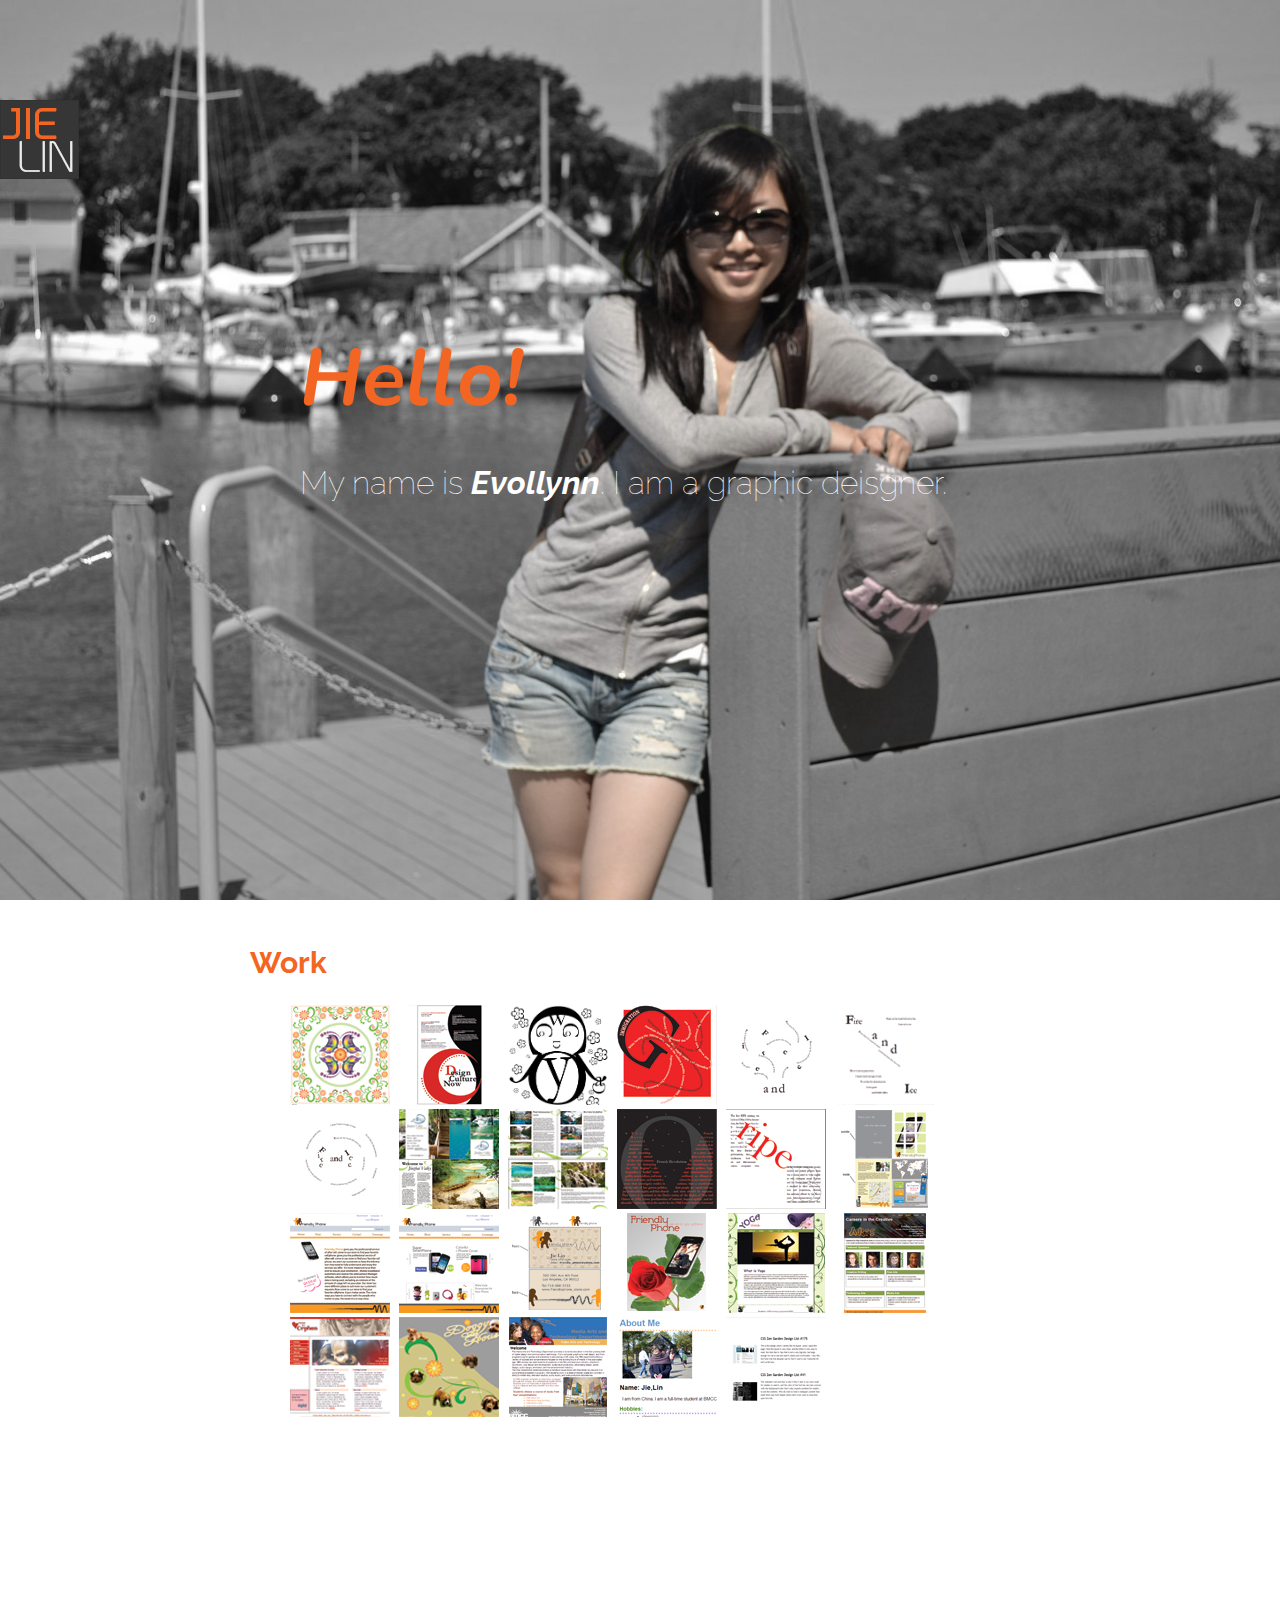
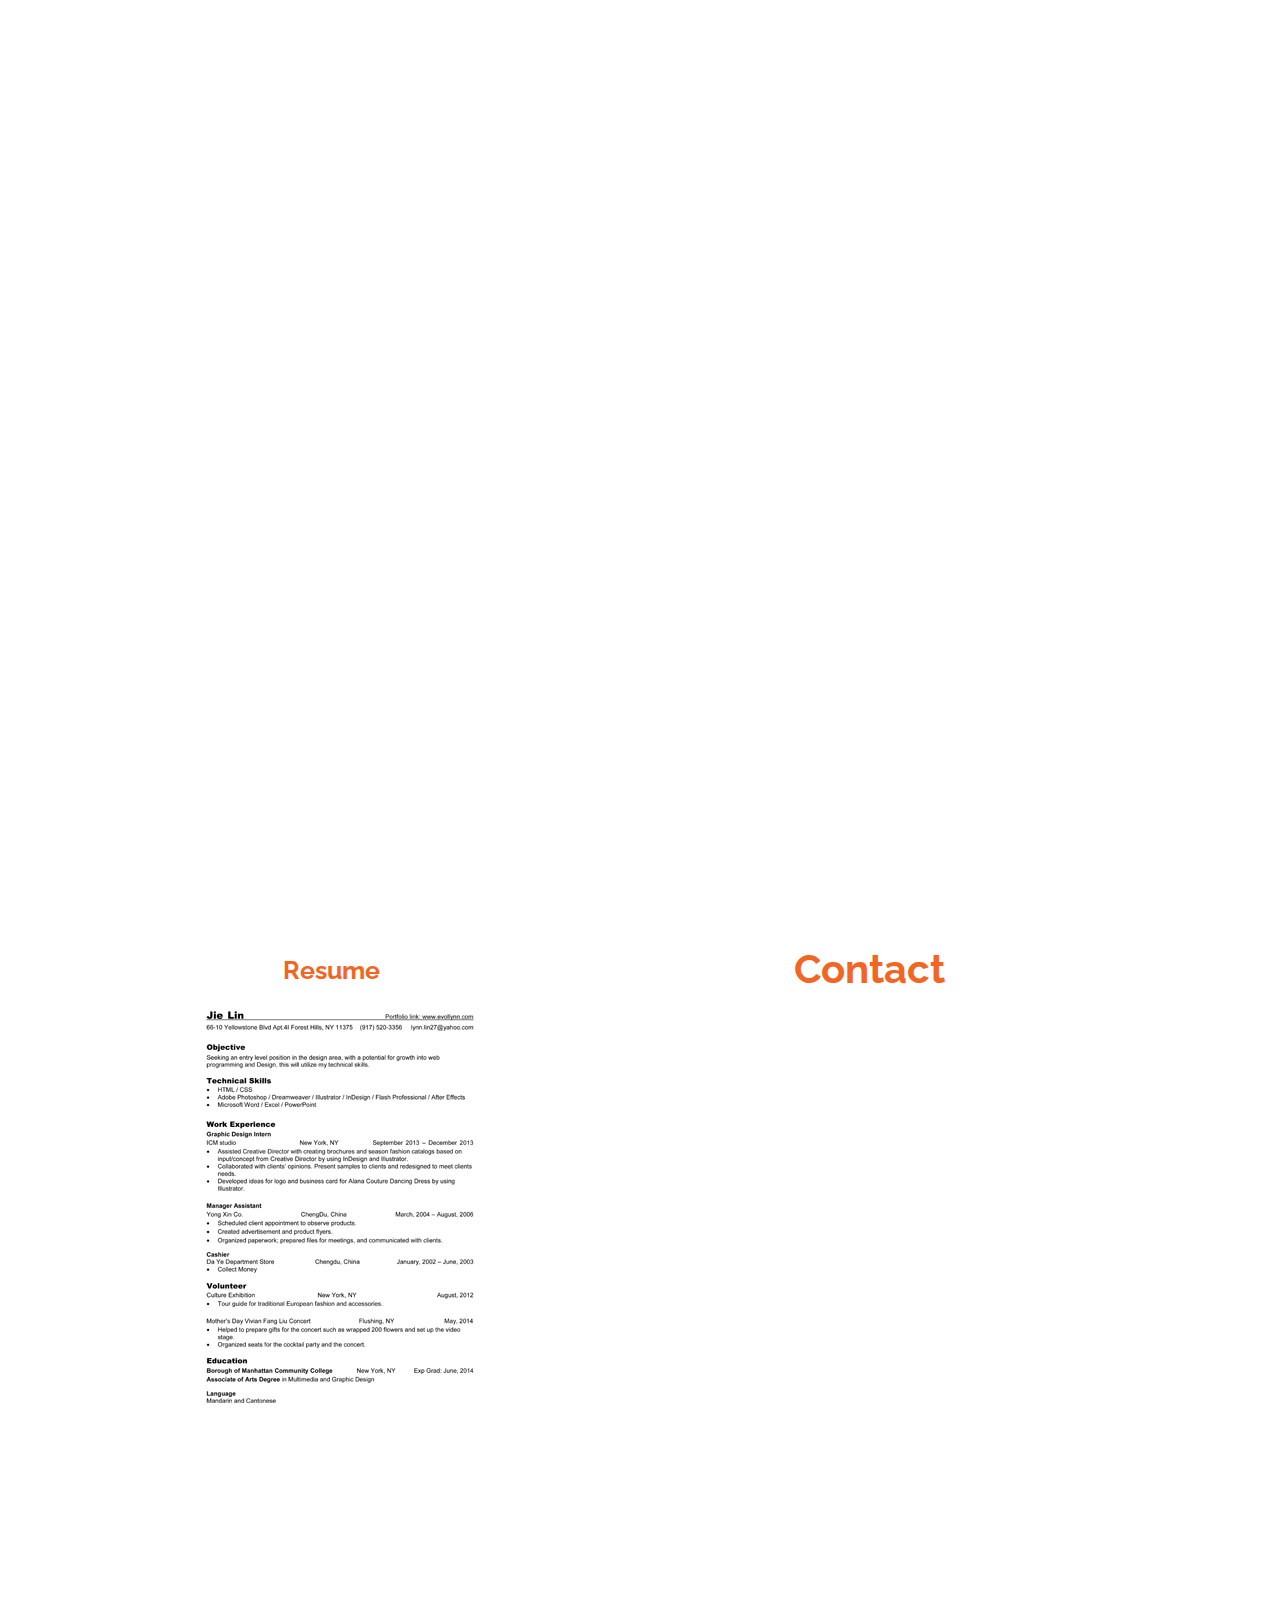
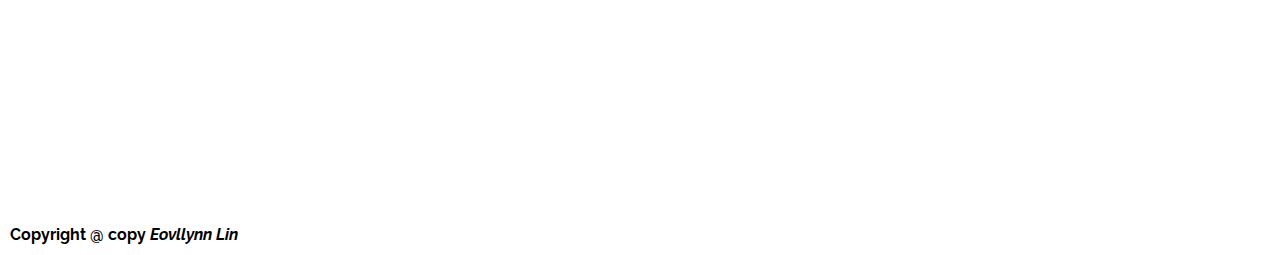
<file: evollynn_final/index.html>
<!DOCTYPE html>
<html>
  <head>
    <meta charset="utf-8">
    <title>final</title>
    <link rel="stylesheet" href="http://fonts.googleapis.com/css?family=Raleway:400,700">
    <link rel="stylesheet" href="style.css">
     <link rel="stylesheet" href="http://fonts.googleapis.com/css?family=Open+Sans:400,400italic,700,700italic">
<link rel="stylesheet" href="css/prettyPhoto.css" type="text/css" media="screen" title="prettyPhoto main stylesheet" charset="utf-8" />
<link href='http://fonts.googleapis.com/css?family=Nunito:300' rel='stylesheet' type='text/css'>

	<script type="text/javascript" src="http://ajax.googleapis.com/ajax/libs/jquery/1.9.1/jquery.min.js"></script>
	<script type="text/javascript" src="js/jquery.prettyPhoto.js"></script>
	<script type="text/javascript">
		function scrollToAnchor(theIdVariable){
			var top = $(theIdVariable).offset().top-200;
			// alert(theIdVariable+" has a top at:"+top);
			$('html,body').animate({scrollTop:top}, 3000);
		}
	</script>
	<script type="text/javascript" charset="utf-8">
		$(document).ready(function(){
			$("a[rel^='prettyPhoto']").prettyPhoto();
		});
	</script>
  </head>
  <body>
  
   <!-- <section id="intro">
    <div class="homeimage">
			<img src="images/cool.jpg" alt="home Bg" title="home Bg"/>
		</div>	
    
      
    </section>-->
    
    <section id="picture">
    <div class="logo">
			<img src="images/logo.png" alt="logo" title="logo"/>
		</div>
        <h1><em>Hello!</em></h1>
      <p class="homecontent">My name is <em>Evollynn</em>. I am a graphic deisgner.</p>
      
                 </section>
    
    <section id="content">
    <div class="work">
      <h2>Work</h2>
            
			<ul>
				<li><a href="images/fullscreen/PatternDesign.jpg" rel="prettyPhoto" title="PatternDesign"><img src="images/thumbnails/PatternDesign.jpg" width="100" height="100" alt="PatternDesign" /></a></li>
				
				<li><a href="images/fullscreen/TypographicPoster.jpg" rel="prettyPhoto" title="TypographicPoster"><img src="images/thumbnails/TypographicPoster.jpg" width="100" height="100" alt="Poster" /></a></li>
				
				<li><a href="images/fullscreen/Typographic-Letters.jpg" rel="prettyPhoto" title="Typographic-Letters"><img src="images/thumbnails/Typographic-Letters.jpg" width="100" height="100" alt="Typographic-Letters" /></a></li>

				<li><a href="images/fullscreen/Typographic1.jpg" rel="prettyPhoto" title="TypographicDesign"><img src="images/thumbnails/Typographic1.jpg" width="100" height="100" alt="Typographic" /></a></li>

				<li><a href="images/fullscreen/Typoarrangement1.jpg" rel="prettyPhoto" title="Typoarrangement"><img src="images/thumbnails/Typoarrangement1.jpg" width="100" height="100" alt="Typoarrangement" /></a></li>

				<li><a href="images/fullscreen/Typoarrangement2.jpg" rel="prettyPhoto" title="Typoarrangement"><img src="images/thumbnails/Typoarrangement2.jpg" width="100" height="100" alt="Typoarrangement" /></a></li>
				
				<li><a href="images/fullscreen/Typoarrangement3.jpg" rel="prettyPhoto" title="Typoarrangement"><img src="images/thumbnails/Typoarrangement3.jpg" width="100" height="100" alt="Typoarrangement" /></a></li>

				<li><a href="images/fullscreen/JiuZaiBurchueDesign.jpg" rel="prettyPhoto" title="JiuZaiBurchueDesign"><img src="images/thumbnails/JiuZaiBurchueDesign.jpg" width="100" height="100" alt="JiuZaiBurchueDesign" /></a></li>
				
				<li><a href="images/fullscreen/JiuZaiBurchueDesign1.jpg" rel="prettyPhoto" title="JiuZaiBurchueDesign"><img src="images/thumbnails/JiuZaiBurchueDesign1.jpg" width="100" height="100" alt="JiuZaiBurchueDesign" /></a></li>

				<li><a href="images/fullscreen/Typographic2.jpg" rel="prettyPhoto" title="TypographicDesign"><img src="images/thumbnails/Typographic2.jpg" width="100" height="100" alt="Typoarrangement" /></a></li>
				
				<li><a href="images/fullscreen/Typographic3.jpg" rel="prettyPhoto" title="TypographicDesign"><img src="images/thumbnails/Typographic3.jpg" width="100" height="100" alt="Typographic" /></a></li>
				
				<li><a href="images/fullscreen/PhoneBurchue.jpg" rel="prettyPhoto" title="PhoneBurchue"><img src="images/thumbnails/PhoneBurchue.jpg" width="100" height="100" alt="PhoneBurchue" /></a></li>
				
				<li><a href="images/fullscreen/PhoneWeb1.jpg" rel="prettyPhoto" title="PhoneWebDesign"><img src="images/thumbnails/PhoneWeb1.jpg" width="100" height="100" alt="PhoneWeb1" /></a></li>
				
				<li><a href="images/fullscreen/PhoneWeb2.jpg" rel="prettyPhoto" title="PhoneWebDesign"><img src="images/thumbnails/PhoneWeb2.jpg" width="100" height="100" alt="PhoneWeb2" /></a></li>
				
				<li><a href="images/fullscreen/PhoneBusinessCard.jpg" rel="prettyPhoto" title="PhoneBusinessCard"><img src="images/thumbnails/PhoneBusinessCard.jpg" width="100" height="100" alt="PhoneBusinessCard" /></a></li>
				
				<li><a href="images/fullscreen/PhonePoster.jpg" rel="prettyPhoto" title="PhonePoster"><img src="images/thumbnails/PhonePoster.jpg" width="100" height="100" alt="PhonePoster" /></a></li>
				
				<li><a href="http://mmp.bmcc.cuny.edu/jie.lin3/Yoga/index.html?iframe=true&width=100%&height=100%" rel="prettyPhoto[iframes]" title="YogaWeb"><img src="images/thumbnails/YogaWebDesign.jpg" width="100" height="100" alt="YogaWebDesign" /></a></li>

				<li><a href="http://mmp.bmcc.cuny.edu/jie.lin3/mt240/index.html?iframe=true&width=100%&height=100%" rel="prettyPhoto[iframes]" title="CreativeArtsWeb"><img src="images/thumbnails/creativeArts.jpg" width="100" height="100" alt="creativeArts" /></a></li>

				<li><a href="http://mmp.bmcc.cuny.edu/jie.lin3/Orphans/Orphans1.htm?iframe=true&width=100%&height=100%" rel="prettyPhoto[iframes]" title="OrphansWeb"><img src="images/thumbnails/Orphans.jpg" width="100" height="100" alt="Orphans" /></a></li>

				<li><a href="http://mmp.bmcc.cuny.edu/jie.lin3/DoggyHouse/Home.htm?iframe=true&width=100%&height=100%" rel="prettyPhoto[iframes]" title="DoggyHouseWeb"><img src="images/thumbnails/DoggyHouse.jpg" width="100" height="100" alt="DoggyHouse" /></a></li>

				<li><a href="http://mmp.bmcc.cuny.edu/jie.lin3/mid-term?iframe=true&width=100%&height=100%" rel="prettyPhoto[iframes]" title="SchoolWeb"><img src="images/thumbnails/SchoolWeb.jpg" width="100" height="100" alt="BMCC" /></a></li>
                
                <li><a href="http://evollynn.github.io?iframe=true&width=100%&height=100%" rel="prettyPhoto(iframes)" tittle="Web2-aboutme"><img src="images/thumbnails/web2assignment.jpg" width="100" height="100" alt="aboutme" /></a></li>
                
                <li><a href="http://evollynn.github.io/layout.html?iframe=true&width=100%&height=100%" rel="prettyPhoto(iframes)" tittle="Web2-assignment2"><img src="images/thumbnails/Web2-assignment.jpg" width="100" height="100" alt="assignment2" /></a></li>
                

			</ul>
            </div>
    </section>
    
    <section id="gap">
     
      
    </section>
    
    <section id="contact">
    <article class="column left-column">
		<div class="resume">
			<h2>Resume</h2>
            
			<ul>
				<li><a href="images/Jie_Lin.pdf?iframe=true&width=100%&height=100%" rel="prettyPhoto" title="PatternDesign"><img src=		"images/thumbnails/resume.jpg" width="290" height="400" alt="Resume" /></a></li>    

			</ul>
		</div>
        </article>
        
         <article class="column right-column">
         
         <div class="contact">
			<h1><strong>Contact</strong> me</h1>
			<ul><script type="text/javascript" src="http://form.jotform.us/jsform/30976332793160"></script></ul>
          
        </div>
        
        </article>
        
        </section>
        
        <footer>
        <strong>Copyright @ copy <em>Eovllynn Lin</em></strong>
        </footer>
        
  </body>
</html>
</file>
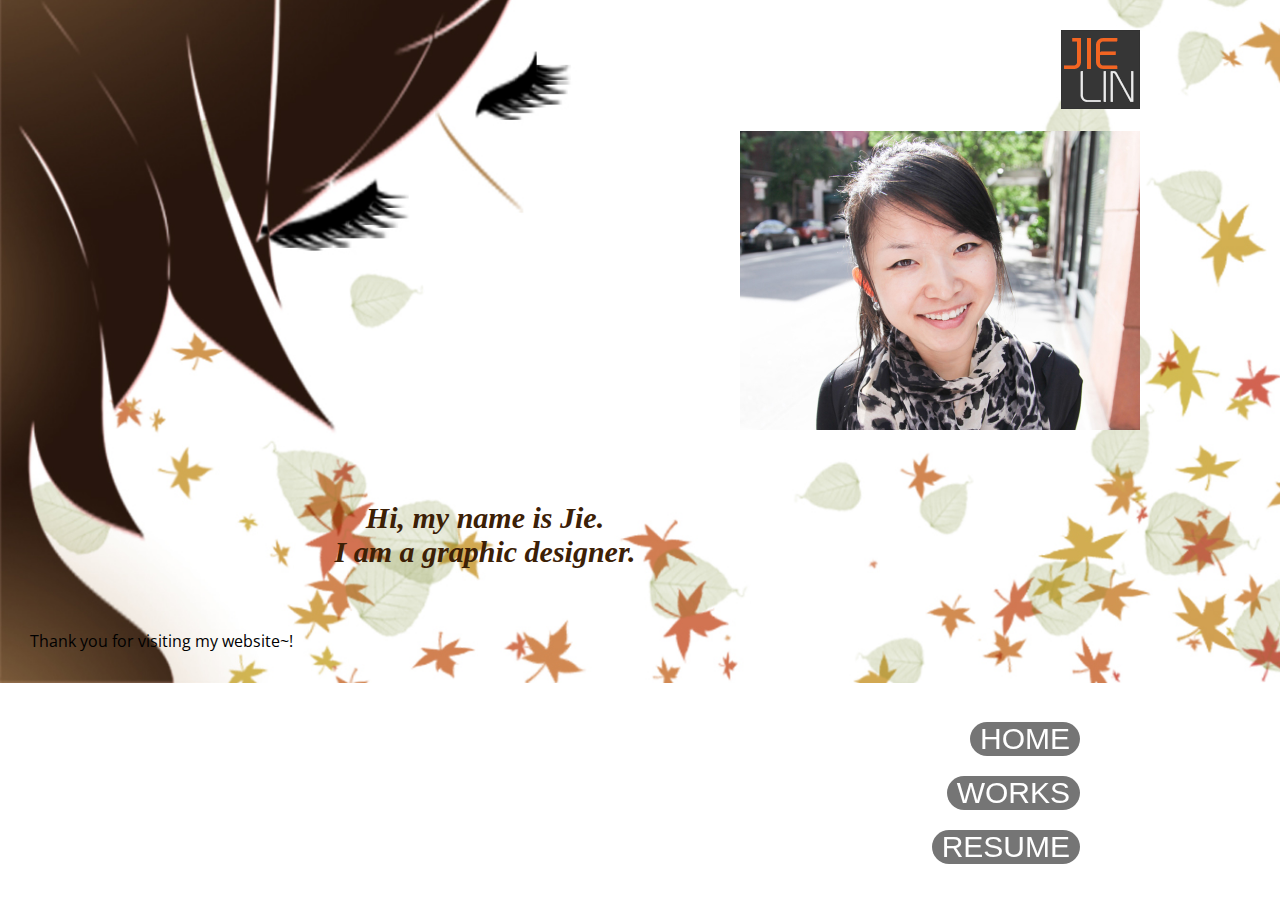
<file: evollynn_midterm/index.html>
<!DOCTYPE html>
<html>
  <head>
    <meta charset="utf-8">
    <title>Evollynn_Midterm</title>
    <meta name="viewport" content="width=device-width">
    <link rel="stylesheet" href="styles.css">
    <link rel="stylesheet" href="http://fonts.googleapis.com/css?family=Open+Sans:400,400italic,700,700italic">
	<link rel="stylesheet" href="css/prettyPhoto.css">
	<script type="text/javascript" src="http://ajax.googleapis.com/ajax/libs/jquery/1.9.1/jquery.min.js"></script>
	<script type="text/javascript" src="js/jquery.prettyPhoto.js"></script>
    <script src="picturefill.min.js" async></script>
    <script>
    // Picture element HTML5 shiv
    document.createElement( "picture" );
    </script>
  </head>
  <body>
  
    <section id="intro">
    
    	<!--<div class="homeimge">
			<img src="Mok2.jpg"  alt="home Bg" title="home Bg"/>
		</div>	-->
        
        <div class="logo">
        
			<img src="images/logo.png" alt="logo" title="logo"/>
            
		</div>
    
    	
        
       </section>
        
    <section id="columns">
      
     <article class="column left-column">
     
        <div class="width">
        		
                <p>Hi, my name is Jie.<br/>
				I am a graphic designer.</p>
        	</div>
            
      </article>
      
      <article class="column right-column">
      	
        	<div class="width">
         
         	<picture>
            
            	<source media="(max-width: 934px)" srcset="images/meOs.jpg 240w">
            
            	<source media="(min-width: 935px)" srcset="images/meO3.jpg 800w">
            
           		 <img src="images/meO.JPG" alt="me">
          
          	</picture> 
          
        </div>
      	
        <div class="navigation">
				
                <ul>
					
                   
                    <ol><a href="index.html"><button onclick="('.homecontent')">HOME</a></button></ol>
					
                    <ol><a href="Works.html"><button onclick="('.work')">WORKS</a></button></ol>
                  
                    <ol><a href="Resume.html"><button onclick="('.reume')">RESUME</a></button></ol>
                    
				
               </ul>
               
			        
        </div>
      
      </article>
      
      <br class="clear">

    </section>
    
    <section id="footer">
      Thank you for visiting my website~!
    </section>
  </body>
</html>
</file>
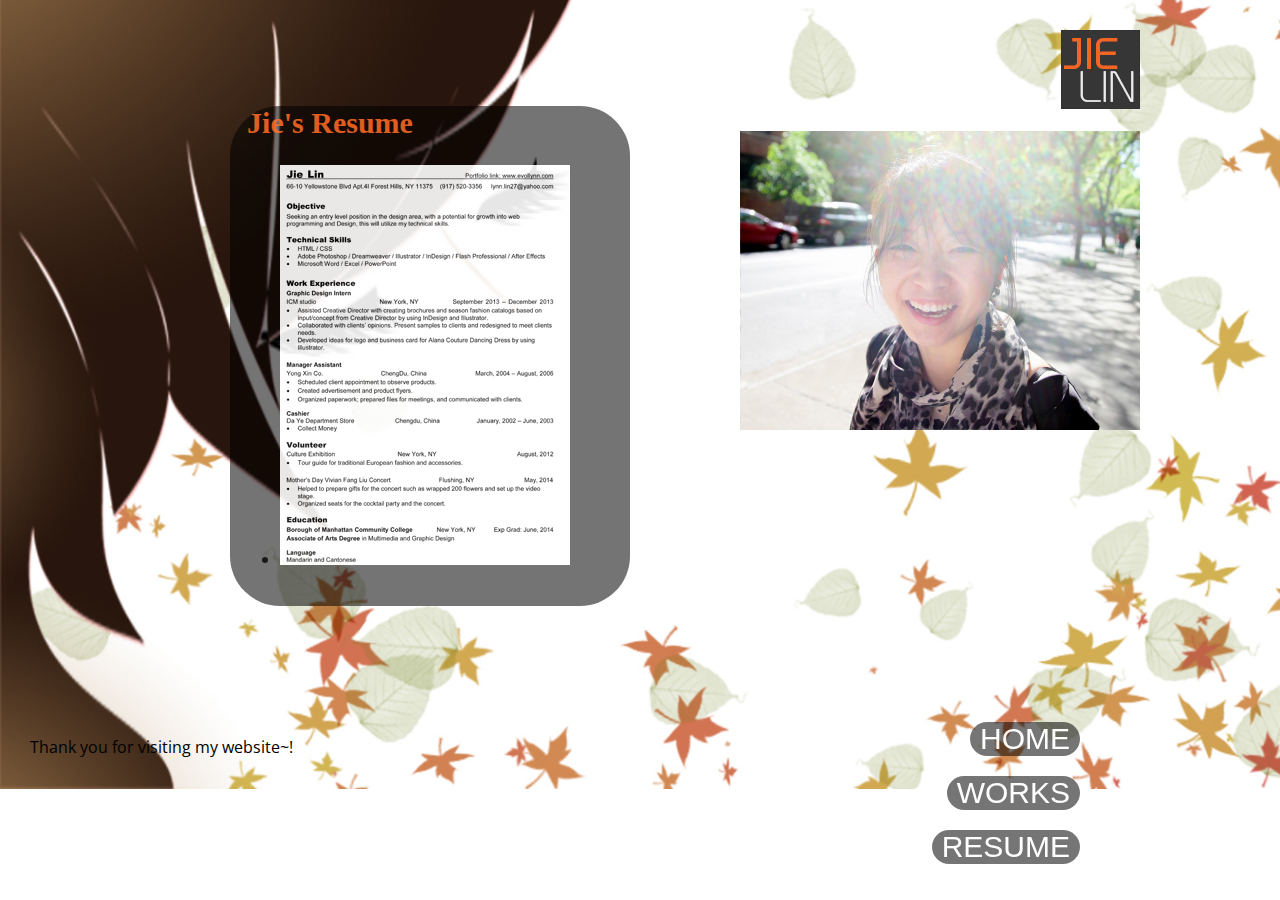
<file: evollynn_midterm/Resume.html>
<!DOCTYPE html PUBLIC "-//W3C//DTD XHTML 1.0 Transitional//EN" "http://www.w3.org/TR/xhtml1/DTD/xhtml1-transitional.dtd">
<html xmlns="http://www.w3.org/1999/xhtml">
<head>
<meta http-equiv="Content-Type" content="text/html; charset=utf-8" />
<title>Resume</title>
<meta name="viewport" content="width=device-width">
    <link rel="stylesheet" href="styles.css">
    <link rel="stylesheet" href="http://fonts.googleapis.com/css?family=Open+Sans:400,400italic,700,700italic">
<link rel="stylesheet" href="css/prettyPhoto.css" type="text/css" media="screen" title="prettyPhoto main stylesheet" charset="utf-8" />
	<script type="text/javascript" src="http://ajax.googleapis.com/ajax/libs/jquery/1.9.1/jquery.min.js"></script>
	<script type="text/javascript" src="js/jquery.prettyPhoto.js"></script>
	<script type="text/javascript">
		function scrollToAnchor(theIdVariable){
			var top = $(theIdVariable).offset().top-200;
			// alert(theIdVariable+" has a top at:"+top);
			$('html,body').animate({scrollTop:top}, 3000);
		}
	</script>
	<script type="text/javascript" charset="utf-8">
		$(document).ready(function(){
			$("a[rel^='prettyPhoto']").prettyPhoto();
		});
	</script>
</head>

<body>


	 <section id="intro">
        
        <div class="logo">
        
			<img src="images/logo.png" alt="logo" title="logo"/>
            
		</div>
        </section>
        
        <div class="navigation">
				
                <ul>
					
                   
                    <ol><a href="index.html"><button onclick="('.homecontent')">HOME</a></button></ol>
					
                    <ol><a href="Works.html"><button onclick="('.work')">WORKS</a></button></ol>
                  
                    <ol><a href="Resume"><button onclick="('.reume')">RESUME</a></button></ol>
                    
				
               </ul>
               
			        
        </div>
        
         <section id="columns">
      
     <article class="column left-column">
		<div class="resume">
			<h2>Jie's Resume</h2>
            
			<ul>
				<li><a href="images/Jie_Lin.pdf?iframe=true&width=100%&height=100%" rel="prettyPhoto" title="PatternDesign"><img src=		"images/thumbnails/resume.jpg" width="290" height="400" alt="Resume" /></a></li>    

			</ul>
		</div>
        </article>
        
         <article class="column right-column">
      	
        	<div class="width">
         
         	<picture>
            
            	<source media="(max-width: 934px)" srcset="images/mes.jpg 240w">
            
            	<source media="(min-width: 935px)" srcset="images/me2.jpg 800w">
            
           		 <img src="images/me.JPG" alt="me">
          
          	</picture> 
          
        </div>
        
        </article>
        
         </section>
         
    <br class="clear">
    
    <section id="footer">
      Thank you for visiting my website~!
    </section>
 
</body>
</html>
</file>
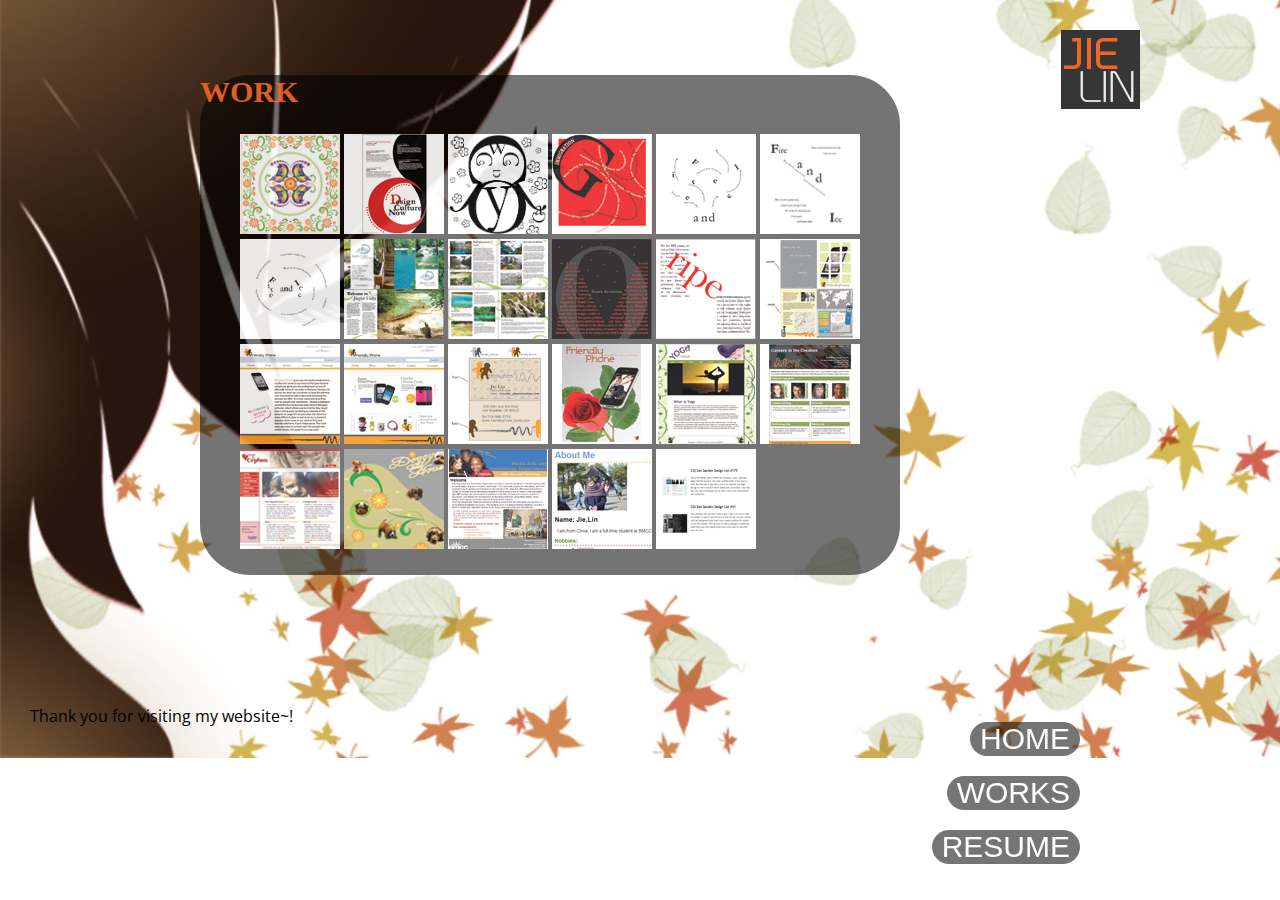
<file: evollynn_midterm/Works.html>
<!DOCTYPE html PUBLIC "-//W3C//DTD XHTML 1.0 Transitional//EN" "http://www.w3.org/TR/xhtml1/DTD/xhtml1-transitional.dtd">
<html xmlns="http://www.w3.org/1999/xhtml">
<head>
<meta http-equiv="Content-Type" content="text/html; charset=utf-8" />
<title>works</title>
<meta name="viewport" content="width=device-width">
    <link rel="stylesheet" href="styles.css">
    <link rel="stylesheet" href="http://fonts.googleapis.com/css?family=Open+Sans:400,400italic,700,700italic">
<link rel="stylesheet" href="css/prettyPhoto.css" type="text/css" media="screen" title="prettyPhoto main stylesheet" charset="utf-8" />
	<script type="text/javascript" src="http://ajax.googleapis.com/ajax/libs/jquery/1.9.1/jquery.min.js"></script>
	<script type="text/javascript" src="js/jquery.prettyPhoto.js"></script>
	<script type="text/javascript">
		function scrollToAnchor(theIdVariable){
			var top = $(theIdVariable).offset().top-200;
			// alert(theIdVariable+" has a top at:"+top);
			$('html,body').animate({scrollTop:top}, 3000);
		}
	</script>
	<script type="text/javascript" charset="utf-8">
		$(document).ready(function(){
			$("a[rel^='prettyPhoto']").prettyPhoto();
		});
	</script>
</head>

<body>


	 <section id="intro">
        
        <div class="logo">
        
			<img src="images/logo.png" alt="logo" title="logo"/>
            
		</div>
        </section>
        
        <div class="navigation">
				
                <ul>
					
                   
                    <ol><a href="index.html"><button onclick="('.homecontent')">HOME</a></button></ol>
					
                    <ol><a href="Works.html"><button onclick="('.work')">WORKS</a></button></ol>
                  
                    <ol><a href="Resume.html"><button onclick="('.reume')">RESUME</a></button></ol>
                    
				
               </ul>
               
			        
        </div>
        
<div class="work">
			<h2>WORK</h2>
            
			<ul>
				<li><a href="images/fullscreen/PatternDesign.jpg" rel="prettyPhoto" title="PatternDesign"><img src="images/thumbnails/PatternDesign.jpg" width="100" height="100" alt="PatternDesign" /></a></li>
				
				<li><a href="images/fullscreen/TypographicPoster.jpg" rel="prettyPhoto" title="TypographicPoster"><img src="images/thumbnails/TypographicPoster.jpg" width="100" height="100" alt="Poster" /></a></li>
				
				<li><a href="images/fullscreen/Typographic-Letters.jpg" rel="prettyPhoto" title="Typographic-Letters"><img src="images/thumbnails/Typographic-Letters.jpg" width="100" height="100" alt="Typographic-Letters" /></a></li>

				<li><a href="images/fullscreen/Typographic1.jpg" rel="prettyPhoto" title="TypographicDesign"><img src="images/thumbnails/Typographic1.jpg" width="100" height="100" alt="Typographic" /></a></li>

				<li><a href="images/fullscreen/Typoarrangement1.jpg" rel="prettyPhoto" title="Typoarrangement"><img src="images/thumbnails/Typoarrangement1.jpg" width="100" height="100" alt="Typoarrangement" /></a></li>

				<li><a href="images/fullscreen/Typoarrangement2.jpg" rel="prettyPhoto" title="Typoarrangement"><img src="images/thumbnails/Typoarrangement2.jpg" width="100" height="100" alt="Typoarrangement" /></a></li>
				
				<li><a href="images/fullscreen/Typoarrangement3.jpg" rel="prettyPhoto" title="Typoarrangement"><img src="images/thumbnails/Typoarrangement3.jpg" width="100" height="100" alt="Typoarrangement" /></a></li>

				<li><a href="images/fullscreen/JiuZaiBurchueDesign.jpg" rel="prettyPhoto" title="JiuZaiBurchueDesign"><img src="images/thumbnails/JiuZaiBurchueDesign.jpg" width="100" height="100" alt="JiuZaiBurchueDesign" /></a></li>
				
				<li><a href="images/fullscreen/JiuZaiBurchueDesign1.jpg" rel="prettyPhoto" title="JiuZaiBurchueDesign"><img src="images/thumbnails/JiuZaiBurchueDesign1.jpg" width="100" height="100" alt="JiuZaiBurchueDesign" /></a></li>

				<li><a href="images/fullscreen/Typographic2.jpg" rel="prettyPhoto" title="TypographicDesign"><img src="images/thumbnails/Typographic2.jpg" width="100" height="100" alt="Typoarrangement" /></a></li>
				
				<li><a href="images/fullscreen/Typographic3.jpg" rel="prettyPhoto" title="TypographicDesign"><img src="images/thumbnails/Typographic3.jpg" width="100" height="100" alt="Typographic" /></a></li>
				
				<li><a href="images/fullscreen/PhoneBurchue.jpg" rel="prettyPhoto" title="PhoneBurchue"><img src="images/thumbnails/PhoneBurchue.jpg" width="100" height="100" alt="PhoneBurchue" /></a></li>
				
				<li><a href="images/fullscreen/PhoneWeb1.jpg" rel="prettyPhoto" title="PhoneWebDesign"><img src="images/thumbnails/PhoneWeb1.jpg" width="100" height="100" alt="PhoneWeb1" /></a></li>
				
				<li><a href="images/fullscreen/PhoneWeb2.jpg" rel="prettyPhoto" title="PhoneWebDesign"><img src="images/thumbnails/PhoneWeb2.jpg" width="100" height="100" alt="PhoneWeb2" /></a></li>
				
				<li><a href="images/fullscreen/PhoneBusinessCard.jpg" rel="prettyPhoto" title="PhoneBusinessCard"><img src="images/thumbnails/PhoneBusinessCard.jpg" width="100" height="100" alt="PhoneBusinessCard" /></a></li>
				
				<li><a href="images/fullscreen/PhonePoster.jpg" rel="prettyPhoto" title="PhonePoster"><img src="images/thumbnails/PhonePoster.jpg" width="100" height="100" alt="PhonePoster" /></a></li>
				
				<li><a href="http://mmp.bmcc.cuny.edu/jie.lin3/Yoga/index.html?iframe=true&width=100%&height=100%" rel="prettyPhoto[iframes]" title="YogaWeb"><img src="images/thumbnails/YogaWebDesign.jpg" width="100" height="100" alt="YogaWebDesign" /></a></li>

				<li><a href="http://mmp.bmcc.cuny.edu/jie.lin3/mt240/index.html?iframe=true&width=100%&height=100%" rel="prettyPhoto[iframes]" title="CreativeArtsWeb"><img src="images/thumbnails/creativeArts.jpg" width="100" height="100" alt="creativeArts" /></a></li>

				<li><a href="http://mmp.bmcc.cuny.edu/jie.lin3/Orphans/Orphans1.htm?iframe=true&width=100%&height=100%" rel="prettyPhoto[iframes]" title="OrphansWeb"><img src="images/thumbnails/Orphans.jpg" width="100" height="100" alt="Orphans" /></a></li>

				<li><a href="http://mmp.bmcc.cuny.edu/jie.lin3/DoggyHouse/Home.htm?iframe=true&width=100%&height=100%" rel="prettyPhoto[iframes]" title="DoggyHouseWeb"><img src="images/thumbnails/DoggyHouse.jpg" width="100" height="100" alt="DoggyHouse" /></a></li>

				<li><a href="http://mmp.bmcc.cuny.edu/jie.lin3/mid-term?iframe=true&width=100%&height=100%" rel="prettyPhoto[iframes]" title="SchoolWeb"><img src="images/thumbnails/SchoolWeb.jpg" width="100" height="100" alt="BMCC" /></a></li>
                
                <li><a href="http://evollynn.github.io?iframe=true&width=100%&height=100%" rel="prettyPhoto(iframes)" tittle="Web2-aboutme"><img src="images/thumbnails/web2assignment.jpg" width="100" height="100" alt="aboutme" /></a></li>
                
                <li><a href="http://evollynn.github.io/layout.html?iframe=true&width=100%&height=100%" rel="prettyPhoto(iframes)" tittle="Web2-assignment2"><img src="images/thumbnails/Web2-assignment.jpg" width="100" height="100" alt="assignment2" /></a></li>
                

			</ul>
		</div>
        
         </section>
    
    <section id="footer">
      Thank you for visiting my website~!
    </section>
 
</body>
</html>
</file>
<file: evollynn_final/style.css>
* {
	box-sizing: border-box;
}


body {
	margin: 0;
	font-family: "Raleway", sans-serif;
}



section {
	width: 100vw;
	
}

/*#intro .logo{
	text-align:right;
	margin-right:20px;
}


#intro {
	background:url('images/owl4.jpg');
	background-size:contain;
	background-position: center;
	background-attachment: fixed;
	
	
}
*/

#picture h1 {
	font-family: 'Nunito', sans-serif;
	font-size:5em;
	position: absolute;
	top: 30%;
	margin-left:300px;
	width: 100%;
	color:#f26522;
	/*color:#333;
	color:#6D6626;*/
	
	
}

#picture p{ 
	position: absolute;
	margin-left:300px;
	width: 100%;
	font-size:2em;
	top: 48%;
	color:#ffffff;
	font-weight:lighter;
}

#picture p em{
	font-weight:bold;
}
	
.logo{top:100px; position: fixed; z-index: 1000;}

#picture {
	position: relative;
	background-image:url('images/cool.jpg');
	background-size: cover;
	background-position: center center;
	background-attachment: fixed;
	height: 100vh;
}

#content {
	position: relative;
	background:url('images/owl4b.jpg');
	background-size: cover;
	background-position: center center;
	background-attachment: fixed;
	
}

/*#content p {
	width: 50%;
	margin-left: 30px;
	margin-top: 30px;
}*/

#gap {
	position: relative;
	background-image: url('images/jump.jpg');
	background-size: cover;
	background-position: center center;
	background-attachment: fixed;
	/*perspective: 1px;
	transform-style: preserve-3d;*/
	height: 100vh;
}



#contact {
	position: relative;
	color: #fff;
	background-image:url('images/owl2.jpg');
	background-position: center center;
	background-size: cover;
	text-align: center;
	background-attachment: fixed;
	min-height: 100vh;
	max-height: 200vh;
}

@media (min-width: 935px) {
	
	.work{ margin-left:250px; width: 700px; min-height: 700px;}
		/*.work h2{font-size: 30px; font-family: PrimeRegular; color: #f26522;}
		.work ul {list-style-type: none;}
		.work ul li{display: inline;}
	
	
	.work{ 
		position:absolute;
		margin-left:400px;
		width: 900px; */
		
	
	
	.resume{ 
		/*background:url(images/WhiteBg.png);
		border: 0px solid ;
    	border-radius: 50px;
		opacity:0.6;*/
		margin:30px 0 100px 150px; 
		 
		min-height: 600px;
	

	}
	
	.column {
		text-align: center;
	}
	
	.left-column {
		width:40%;
		float: left;
	}
	
	.right-column {
		width:60%;
		float: right;
	}
	
}

.contact{
	
	color:#fff; 
	
	}

.contact h1{
	font-size: 30px; 
	font-family: "Raleway", sans-serif;
	 color: #ffffff; 

	 }
.contact strong{
	font-size:40px; 
	color: #f26522;
	font-weight: bold;
}
.contact ul li a{
	color:#ffffff; 
	}
.contact ul{
	/*float:left;*/
	margin-top:-30px; 
	margin-left: -10px;
	}
	
	

.resume ul li{
	text-align:left;
	margin-left:10px;
}

.resume h2{	
	margin-top:30px;
	font-size: 25px; 
	font-family: "Raleway", sans-serif;
	color: #f26522;
	
}

 .work h2{	
	color: #f26522;
 }



 .work h2{	
	font-size: 30px; 
	font-family: "Raleway", sans-serif;
	padding-top:20px;
}

.work ul li{
	display: inline;
	margin:0 5px 10px 0;
}

.work ul {
	list-style-type: none;
}

footer{
	height: 30px;
	color:#000000;
	
	margin-left:10px;
	font-family: "Raleway", sans-serif;
}
</file>
<file: evollynn_final/css/prettyPhoto.css>
div.pp_default .pp_top,div.pp_default .pp_top .pp_middle,div.pp_default .pp_top .pp_left,div.pp_default .pp_top .pp_right,div.pp_default .pp_bottom,div.pp_default .pp_bottom .pp_left,div.pp_default .pp_bottom .pp_middle,div.pp_default .pp_bottom .pp_right{height:13px}
div.pp_default .pp_top .pp_left{background:url(../images/prettyPhoto/default/sprite.png) -78px -93px no-repeat}
div.pp_default .pp_top .pp_middle{background:url(../images/prettyPhoto/default/sprite_x.png) top left repeat-x}
div.pp_default .pp_top .pp_right{background:url(../images/prettyPhoto/default/sprite.png) -112px -93px no-repeat}
div.pp_default .pp_content .ppt{color:#f8f8f8}
div.pp_default .pp_content_container .pp_left{background:url(../images/prettyPhoto/default/sprite_y.png) -7px 0 repeat-y;padding-left:13px}
div.pp_default .pp_content_container .pp_right{background:url(../images/prettyPhoto/default/sprite_y.png) top right repeat-y;padding-right:13px}
div.pp_default .pp_next:hover{background:url(../images/prettyPhoto/default/sprite_next.png) center right no-repeat;cursor:pointer}
div.pp_default .pp_previous:hover{background:url(../images/prettyPhoto/default/sprite_prev.png) center left no-repeat;cursor:pointer}
div.pp_default .pp_expand{background:url(../images/prettyPhoto/default/sprite.png) 0 -29px no-repeat;cursor:pointer;width:28px;height:28px}
div.pp_default .pp_expand:hover{background:url(../images/prettyPhoto/default/sprite.png) 0 -56px no-repeat;cursor:pointer}
div.pp_default .pp_contract{background:url(../images/prettyPhoto/default/sprite.png) 0 -84px no-repeat;cursor:pointer;width:28px;height:28px}
div.pp_default .pp_contract:hover{background:url(../images/prettyPhoto/default/sprite.png) 0 -113px no-repeat;cursor:pointer}
div.pp_default .pp_close{width:30px;height:30px;background:url(../images/prettyPhoto/default/sprite.png) 2px 1px no-repeat;cursor:pointer}
div.pp_default .pp_gallery ul li a{background:url(../images/prettyPhoto/default/default_thumb.png) center center #f8f8f8;border:1px solid #aaa}
div.pp_default .pp_social{margin-top:7px}
div.pp_default .pp_gallery a.pp_arrow_previous,div.pp_default .pp_gallery a.pp_arrow_next{position:static;left:auto}
div.pp_default .pp_nav .pp_play,div.pp_default .pp_nav .pp_pause{background:url(../images/prettyPhoto/default/sprite.png) -51px 1px no-repeat;height:30px;width:30px}
div.pp_default .pp_nav .pp_pause{background-position:-51px -29px}
div.pp_default a.pp_arrow_previous,div.pp_default a.pp_arrow_next{background:url(../images/prettyPhoto/default/sprite.png) -31px -3px no-repeat;height:20px;width:20px;margin:4px 0 0}
div.pp_default a.pp_arrow_next{left:52px;background-position:-82px -3px}
div.pp_default .pp_content_container .pp_details{margin-top:5px}
div.pp_default .pp_nav{clear:none;height:30px;width:110px;position:relative}
div.pp_default .pp_nav .currentTextHolder{font-family:Georgia;font-style:italic;color:#999;font-size:11px;left:75px;line-height:25px;position:absolute;top:2px;margin:0;padding:0 0 0 10px}
div.pp_default .pp_close:hover,div.pp_default .pp_nav .pp_play:hover,div.pp_default .pp_nav .pp_pause:hover,div.pp_default .pp_arrow_next:hover,div.pp_default .pp_arrow_previous:hover{opacity:0.7}
div.pp_default .pp_description{font-size:11px;font-weight:700;line-height:14px;margin:5px 50px 5px 0}
div.pp_default .pp_bottom .pp_left{background:url(../images/prettyPhoto/default/sprite.png) -78px -127px no-repeat}
div.pp_default .pp_bottom .pp_middle{background:url(../images/prettyPhoto/default/sprite_x.png) bottom left repeat-x}
div.pp_default .pp_bottom .pp_right{background:url(../images/prettyPhoto/default/sprite.png) -112px -127px no-repeat}
div.pp_default .pp_loaderIcon{background:url(../images/prettyPhoto/default/loader.gif) center center no-repeat}
div.light_rounded .pp_top .pp_left{background:url(../images/prettyPhoto/light_rounded/sprite.png) -88px -53px no-repeat}
div.light_rounded .pp_top .pp_right{background:url(../images/prettyPhoto/light_rounded/sprite.png) -110px -53px no-repeat}
div.light_rounded .pp_next:hover{background:url(../images/prettyPhoto/light_rounded/btnNext.png) center right no-repeat;cursor:pointer}
div.light_rounded .pp_previous:hover{background:url(../images/prettyPhoto/light_rounded/btnPrevious.png) center left no-repeat;cursor:pointer}
div.light_rounded .pp_expand{background:url(../images/prettyPhoto/light_rounded/sprite.png) -31px -26px no-repeat;cursor:pointer}
div.light_rounded .pp_expand:hover{background:url(../images/prettyPhoto/light_rounded/sprite.png) -31px -47px no-repeat;cursor:pointer}
div.light_rounded .pp_contract{background:url(../images/prettyPhoto/light_rounded/sprite.png) 0 -26px no-repeat;cursor:pointer}
div.light_rounded .pp_contract:hover{background:url(../images/prettyPhoto/light_rounded/sprite.png) 0 -47px no-repeat;cursor:pointer}
div.light_rounded .pp_close{width:75px;height:22px;background:url(../images/prettyPhoto/light_rounded/sprite.png) -1px -1px no-repeat;cursor:pointer}
div.light_rounded .pp_nav .pp_play{background:url(../images/prettyPhoto/light_rounded/sprite.png) -1px -100px no-repeat;height:15px;width:14px}
div.light_rounded .pp_nav .pp_pause{background:url(../images/prettyPhoto/light_rounded/sprite.png) -24px -100px no-repeat;height:15px;width:14px}
div.light_rounded .pp_arrow_previous{background:url(../images/prettyPhoto/light_rounded/sprite.png) 0 -71px no-repeat}
div.light_rounded .pp_arrow_next{background:url(../images/prettyPhoto/light_rounded/sprite.png) -22px -71px no-repeat}
div.light_rounded .pp_bottom .pp_left{background:url(../images/prettyPhoto/light_rounded/sprite.png) -88px -80px no-repeat}
div.light_rounded .pp_bottom .pp_right{background:url(../images/prettyPhoto/light_rounded/sprite.png) -110px -80px no-repeat}
div.dark_rounded .pp_top .pp_left{background:url(../images/prettyPhoto/dark_rounded/sprite.png) -88px -53px no-repeat}
div.dark_rounded .pp_top .pp_right{background:url(../images/prettyPhoto/dark_rounded/sprite.png) -110px -53px no-repeat}
div.dark_rounded .pp_content_container .pp_left{background:url(../images/prettyPhoto/dark_rounded/contentPattern.png) top left repeat-y}
div.dark_rounded .pp_content_container .pp_right{background:url(../images/prettyPhoto/dark_rounded/contentPattern.png) top right repeat-y}
div.dark_rounded .pp_next:hover{background:url(../images/prettyPhoto/dark_rounded/btnNext.png) center right no-repeat;cursor:pointer}
div.dark_rounded .pp_previous:hover{background:url(../images/prettyPhoto/dark_rounded/btnPrevious.png) center left no-repeat;cursor:pointer}
div.dark_rounded .pp_expand{background:url(../images/prettyPhoto/dark_rounded/sprite.png) -31px -26px no-repeat;cursor:pointer}
div.dark_rounded .pp_expand:hover{background:url(../images/prettyPhoto/dark_rounded/sprite.png) -31px -47px no-repeat;cursor:pointer}
div.dark_rounded .pp_contract{background:url(../images/prettyPhoto/dark_rounded/sprite.png) 0 -26px no-repeat;cursor:pointer}
div.dark_rounded .pp_contract:hover{background:url(../images/prettyPhoto/dark_rounded/sprite.png) 0 -47px no-repeat;cursor:pointer}
div.dark_rounded .pp_close{width:75px;height:22px;background:url(../images/prettyPhoto/dark_rounded/sprite.png) -1px -1px no-repeat;cursor:pointer}
div.dark_rounded .pp_description{margin-right:85px;color:#fff}
div.dark_rounded .pp_nav .pp_play{background:url(../images/prettyPhoto/dark_rounded/sprite.png) -1px -100px no-repeat;height:15px;width:14px}
div.dark_rounded .pp_nav .pp_pause{background:url(../images/prettyPhoto/dark_rounded/sprite.png) -24px -100px no-repeat;height:15px;width:14px}
div.dark_rounded .pp_arrow_previous{background:url(../images/prettyPhoto/dark_rounded/sprite.png) 0 -71px no-repeat}
div.dark_rounded .pp_arrow_next{background:url(../images/prettyPhoto/dark_rounded/sprite.png) -22px -71px no-repeat}
div.dark_rounded .pp_bottom .pp_left{background:url(../images/prettyPhoto/dark_rounded/sprite.png) -88px -80px no-repeat}
div.dark_rounded .pp_bottom .pp_right{background:url(../images/prettyPhoto/dark_rounded/sprite.png) -110px -80px no-repeat}
div.dark_rounded .pp_loaderIcon{background:url(../images/prettyPhoto/dark_rounded/loader.gif) center center no-repeat}
div.dark_square .pp_left,div.dark_square .pp_middle,div.dark_square .pp_right,div.dark_square .pp_content{background:#000}
div.dark_square .pp_description{color:#fff;margin:0 85px 0 0}
div.dark_square .pp_loaderIcon{background:url(../images/prettyPhoto/dark_square/loader.gif) center center no-repeat}
div.dark_square .pp_expand{background:url(../images/prettyPhoto/dark_square/sprite.png) -31px -26px no-repeat;cursor:pointer}
div.dark_square .pp_expand:hover{background:url(../images/prettyPhoto/dark_square/sprite.png) -31px -47px no-repeat;cursor:pointer}
div.dark_square .pp_contract{background:url(../images/prettyPhoto/dark_square/sprite.png) 0 -26px no-repeat;cursor:pointer}
div.dark_square .pp_contract:hover{background:url(../images/prettyPhoto/dark_square/sprite.png) 0 -47px no-repeat;cursor:pointer}
div.dark_square .pp_close{width:75px;height:22px;background:url(../images/prettyPhoto/dark_square/sprite.png) -1px -1px no-repeat;cursor:pointer}
div.dark_square .pp_nav{clear:none}
div.dark_square .pp_nav .pp_play{background:url(../images/prettyPhoto/dark_square/sprite.png) -1px -100px no-repeat;height:15px;width:14px}
div.dark_square .pp_nav .pp_pause{background:url(../images/prettyPhoto/dark_square/sprite.png) -24px -100px no-repeat;height:15px;width:14px}
div.dark_square .pp_arrow_previous{background:url(../images/prettyPhoto/dark_square/sprite.png) 0 -71px no-repeat}
div.dark_square .pp_arrow_next{background:url(../images/prettyPhoto/dark_square/sprite.png) -22px -71px no-repeat}
div.dark_square .pp_next:hover{background:url(../images/prettyPhoto/dark_square/btnNext.png) center right no-repeat;cursor:pointer}
div.dark_square .pp_previous:hover{background:url(../images/prettyPhoto/dark_square/btnPrevious.png) center left no-repeat;cursor:pointer}
div.light_square .pp_expand{background:url(../images/prettyPhoto/light_square/sprite.png) -31px -26px no-repeat;cursor:pointer}
div.light_square .pp_expand:hover{background:url(../images/prettyPhoto/light_square/sprite.png) -31px -47px no-repeat;cursor:pointer}
div.light_square .pp_contract{background:url(../images/prettyPhoto/light_square/sprite.png) 0 -26px no-repeat;cursor:pointer}
div.light_square .pp_contract:hover{background:url(../images/prettyPhoto/light_square/sprite.png) 0 -47px no-repeat;cursor:pointer}
div.light_square .pp_close{width:75px;height:22px;background:url(../images/prettyPhoto/light_square/sprite.png) -1px -1px no-repeat;cursor:pointer}
div.light_square .pp_nav .pp_play{background:url(../images/prettyPhoto/light_square/sprite.png) -1px -100px no-repeat;height:15px;width:14px}
div.light_square .pp_nav .pp_pause{background:url(../images/prettyPhoto/light_square/sprite.png) -24px -100px no-repeat;height:15px;width:14px}
div.light_square .pp_arrow_previous{background:url(../images/prettyPhoto/light_square/sprite.png) 0 -71px no-repeat}
div.light_square .pp_arrow_next{background:url(../images/prettyPhoto/light_square/sprite.png) -22px -71px no-repeat}
div.light_square .pp_next:hover{background:url(../images/prettyPhoto/light_square/btnNext.png) center right no-repeat;cursor:pointer}
div.light_square .pp_previous:hover{background:url(../images/prettyPhoto/light_square/btnPrevious.png) center left no-repeat;cursor:pointer}
div.facebook .pp_top .pp_left{background:url(../images/prettyPhoto/facebook/sprite.png) -88px -53px no-repeat}
div.facebook .pp_top .pp_middle{background:url(../images/prettyPhoto/facebook/contentPatternTop.png) top left repeat-x}
div.facebook .pp_top .pp_right{background:url(../images/prettyPhoto/facebook/sprite.png) -110px -53px no-repeat}
div.facebook .pp_content_container .pp_left{background:url(../images/prettyPhoto/facebook/contentPatternLeft.png) top left repeat-y}
div.facebook .pp_content_container .pp_right{background:url(../images/prettyPhoto/facebook/contentPatternRight.png) top right repeat-y}
div.facebook .pp_expand{background:url(../images/prettyPhoto/facebook/sprite.png) -31px -26px no-repeat;cursor:pointer}
div.facebook .pp_expand:hover{background:url(../images/prettyPhoto/facebook/sprite.png) -31px -47px no-repeat;cursor:pointer}
div.facebook .pp_contract{background:url(../images/prettyPhoto/facebook/sprite.png) 0 -26px no-repeat;cursor:pointer}
div.facebook .pp_contract:hover{background:url(../images/prettyPhoto/facebook/sprite.png) 0 -47px no-repeat;cursor:pointer}
div.facebook .pp_close{width:22px;height:22px;background:url(../images/prettyPhoto/facebook/sprite.png) -1px -1px no-repeat;cursor:pointer}
div.facebook .pp_description{margin:0 37px 0 0}
div.facebook .pp_loaderIcon{background:url(../images/prettyPhoto/facebook/loader.gif) center center no-repeat}
div.facebook .pp_arrow_previous{background:url(../images/prettyPhoto/facebook/sprite.png) 0 -71px no-repeat;height:22px;margin-top:0;width:22px}
div.facebook .pp_arrow_previous.disabled{background-position:0 -96px;cursor:default}
div.facebook .pp_arrow_next{background:url(../images/prettyPhoto/facebook/sprite.png) -32px -71px no-repeat;height:22px;margin-top:0;width:22px}
div.facebook .pp_arrow_next.disabled{background-position:-32px -96px;cursor:default}
div.facebook .pp_nav{margin-top:0}
div.facebook .pp_nav p{font-size:15px;padding:0 3px 0 4px}
div.facebook .pp_nav .pp_play{background:url(../images/prettyPhoto/facebook/sprite.png) -1px -123px no-repeat;height:22px;width:22px}
div.facebook .pp_nav .pp_pause{background:url(../images/prettyPhoto/facebook/sprite.png) -32px -123px no-repeat;height:22px;width:22px}
div.facebook .pp_next:hover{background:url(../images/prettyPhoto/facebook/btnNext.png) center right no-repeat;cursor:pointer}
div.facebook .pp_previous:hover{background:url(../images/prettyPhoto/facebook/btnPrevious.png) center left no-repeat;cursor:pointer}
div.facebook .pp_bottom .pp_left{background:url(../images/prettyPhoto/facebook/sprite.png) -88px -80px no-repeat}
div.facebook .pp_bottom .pp_middle{background:url(../images/prettyPhoto/facebook/contentPatternBottom.png) top left repeat-x}
div.facebook .pp_bottom .pp_right{background:url(../images/prettyPhoto/facebook/sprite.png) -110px -80px no-repeat}
div.pp_pic_holder a:focus{outline:none}
div.pp_overlay{background:#000;display:none;left:0;position:absolute;top:0;width:100%;z-index:9500}
div.pp_pic_holder{display:none;position:absolute;width:100px;z-index:10000}
.pp_content{height:40px;min-width:40px}
* html .pp_content{width:40px}
.pp_content_container{position:relative;text-align:left;width:100%}
.pp_content_container .pp_left{padding-left:20px}
.pp_content_container .pp_right{padding-right:20px}
.pp_content_container .pp_details{float:left;margin:10px 0 2px}
.pp_description{display:none;margin:0}
.pp_social{float:left;margin:0}
.pp_social .facebook{float:left;margin-left:5px;width:55px;overflow:hidden}
.pp_social .twitter{float:left}
.pp_nav{clear:right;float:left;margin:3px 10px 0 0}
.pp_nav p{float:left;white-space:nowrap;margin:2px 4px}
.pp_nav .pp_play,.pp_nav .pp_pause{float:left;margin-right:4px;text-indent:-10000px}
a.pp_arrow_previous,a.pp_arrow_next{display:block;float:left;height:15px;margin-top:3px;overflow:hidden;text-indent:-10000px;width:14px}
.pp_hoverContainer{position:absolute;top:0;width:100%;z-index:2000}
.pp_gallery{display:none;left:50%;margin-top:-50px;position:absolute;z-index:10000}
.pp_gallery div{float:left;overflow:hidden;position:relative}
.pp_gallery ul{float:left;height:35px;position:relative;white-space:nowrap;margin:0 0 0 5px;padding:0}
.pp_gallery ul a{border:1px rgba(0,0,0,0.5) solid;display:block;float:left;height:33px;overflow:hidden}
.pp_gallery ul a img{border:0}
.pp_gallery li{display:block;float:left;margin:0 5px 0 0;padding:0}
.pp_gallery li.default a{background:url(../images/prettyPhoto/facebook/default_thumbnail.gif) 0 0 no-repeat;display:block;height:33px;width:50px}
.pp_gallery .pp_arrow_previous,.pp_gallery .pp_arrow_next{margin-top:7px!important}
a.pp_next{background:url(../images/prettyPhoto/light_rounded/btnNext.png) 10000px 10000px no-repeat;display:block;float:right;height:100%;text-indent:-10000px;width:49%}
a.pp_previous{background:url(../images/prettyPhoto/light_rounded/btnNext.png) 10000px 10000px no-repeat;display:block;float:left;height:100%;text-indent:-10000px;width:49%}
a.pp_expand,a.pp_contract{cursor:pointer;display:none;height:20px;position:absolute;right:30px;text-indent:-10000px;top:10px;width:20px;z-index:20000}
a.pp_close{position:absolute;right:0;top:0;display:block;line-height:22px;text-indent:-10000px}
.pp_loaderIcon{display:block;height:24px;left:50%;position:absolute;top:50%;width:24px;margin:-12px 0 0 -12px}
#pp_full_res{line-height:1!important}
#pp_full_res .pp_inline{text-align:left}
#pp_full_res .pp_inline p{margin:0 0 15px}
div.ppt{color:#fff;display:none;font-size:17px;z-index:9999;margin:0 0 5px 15px}
div.pp_default .pp_content,div.light_rounded .pp_content{background-color:#fff}
div.pp_default #pp_full_res .pp_inline,div.light_rounded .pp_content .ppt,div.light_rounded #pp_full_res .pp_inline,div.light_square .pp_content .ppt,div.light_square #pp_full_res .pp_inline,div.facebook .pp_content .ppt,div.facebook #pp_full_res .pp_inline{color:#000}
div.pp_default .pp_gallery ul li a:hover,div.pp_default .pp_gallery ul li.selected a,.pp_gallery ul a:hover,.pp_gallery li.selected a{border-color:#fff}
div.pp_default .pp_details,div.light_rounded .pp_details,div.dark_rounded .pp_details,div.dark_square .pp_details,div.light_square .pp_details,div.facebook .pp_details{position:relative}
div.light_rounded .pp_top .pp_middle,div.light_rounded .pp_content_container .pp_left,div.light_rounded .pp_content_container .pp_right,div.light_rounded .pp_bottom .pp_middle,div.light_square .pp_left,div.light_square .pp_middle,div.light_square .pp_right,div.light_square .pp_content,div.facebook .pp_content{background:#fff}
div.light_rounded .pp_description,div.light_square .pp_description{margin-right:85px}
div.light_rounded .pp_gallery a.pp_arrow_previous,div.light_rounded .pp_gallery a.pp_arrow_next,div.dark_rounded .pp_gallery a.pp_arrow_previous,div.dark_rounded .pp_gallery a.pp_arrow_next,div.dark_square .pp_gallery a.pp_arrow_previous,div.dark_square .pp_gallery a.pp_arrow_next,div.light_square .pp_gallery a.pp_arrow_previous,div.light_square .pp_gallery a.pp_arrow_next{margin-top:12px!important}
div.light_rounded .pp_arrow_previous.disabled,div.dark_rounded .pp_arrow_previous.disabled,div.dark_square .pp_arrow_previous.disabled,div.light_square .pp_arrow_previous.disabled{background-position:0 -87px;cursor:default}
div.light_rounded .pp_arrow_next.disabled,div.dark_rounded .pp_arrow_next.disabled,div.dark_square .pp_arrow_next.disabled,div.light_square .pp_arrow_next.disabled{background-position:-22px -87px;cursor:default}
div.light_rounded .pp_loaderIcon,div.light_square .pp_loaderIcon{background:url(../images/prettyPhoto/light_rounded/loader.gif) center center no-repeat}
div.dark_rounded .pp_top .pp_middle,div.dark_rounded .pp_content,div.dark_rounded .pp_bottom .pp_middle{background:url(../images/prettyPhoto/dark_rounded/contentPattern.png) top left repeat}
div.dark_rounded .currentTextHolder,div.dark_square .currentTextHolder{color:#c4c4c4}
div.dark_rounded #pp_full_res .pp_inline,div.dark_square #pp_full_res .pp_inline{color:#fff}
.pp_top,.pp_bottom{height:20px;position:relative}
* html .pp_top,* html .pp_bottom{padding:0 20px}
.pp_top .pp_left,.pp_bottom .pp_left{height:20px;left:0;position:absolute;width:20px}
.pp_top .pp_middle,.pp_bottom .pp_middle{height:20px;left:20px;position:absolute;right:20px}
* html .pp_top .pp_middle,* html .pp_bottom .pp_middle{left:0;position:static}
.pp_top .pp_right,.pp_bottom .pp_right{height:20px;left:auto;position:absolute;right:0;top:0;width:20px}
.pp_fade,.pp_gallery li.default a img{display:none}
</file>
<file: evollynn_midterm/styles.css>
.clear {
	clear: both;
}

* {
	box-sizing: border-box;
}

body {
	font-family: "Open Sans", helvetica, arial, sans-serif;
	font-size: 16px;
	margin: 0;
	/*background-image:url(images/BlackBg.png);
	background-repeat:repeat;*/
	background-image:url(images/Mok2.jpg);
	background-repeat: no-repeat;
	background-position: center bottom;
	background-size: cover;
}

section {

	padding: 30px;
	margin-bottom: 1px;
}

#intro {
	height:100px;
}

.logo{
	text-align:right;
	margin-right:110px;
}

.width {
	width: 100%;
	margin-left: auto;
	margin-right: auto;
	
}

.width img {
	max-width: 100%;
	height: auto;
	/*float:right;
	margin-right:-300px;*/
	margin-top: 100px;
	margin-left:-10px;
}

.width p{
	color:#3c2006;
	font-size:30px;
	margin:370px -300px 0 0px;
	font-family:Caviar Dreams;
	font-style:italic;
	font-weight:bold;
}


.width ul ol a{
	
	font-size:20px;
	color:black;
}

.width ul{
	margin-top:50px;
	margin-left:200px;
	text-align:right;
}

.width ul ol{
	
	padding-bottom:10px;
}

a:link {
    text-decoration: none;
	margin:10px 0;
}

@media (min-width: 935px) {
	
	.column {
		width:50%;
		text-align: center;
	}
	
	.left-column {

		float: left;
	}
	
	.right-column {

		float: right;
		margin-top:-100px;
	}
	
	.width {
		width: 400px;
	}
	
	.work{ 
		background:url('images/Cbackground.png');
		border: 0px solid ;
    	border-radius: 50px;
		opacity:0.9;
		margin:-50px 0 100px 200px; 
		width: 700px; 
		min-height: 500px;
	}
			 
	.resume{ 
		background:url('images/Cbackground.png');
		border: 0px solid ;
    	border-radius: 50px;
		opacity:0.9;
		margin:-50px 0 100px 200px; 
		width: 400px; 
		min-height: 500px;
	}

}

.resume ul li{
	text-align:left;
	margin-left:10px;
}

.resume h2{	
	font-size: 30px; 
	font-family: PrimeRegular; 
	color: #f26522;
	margin-right:200px;
}

.work h2{	
	font-size: 30px; 
	font-family: PrimeRegular; 
	color: #f26522;
}
.work ul li{
	display: inline;
}

.work ul {
	list-style-type: none;
}

.navigation{
	position: fixed; 
	z-index:800;
	bottom: 0px; 
	right: 200px;
	font-family:Caviar Dreams;

}
.navigation ul{
	list-style-type: none; 
	color:#000000;
}
				
.navigation ul ol a{
	color:#FFF;
}

.navigation ul ol{
	text-align:right;
}
				
.navigation button{ 
	opacity: 0.9;
	color: #fff; 
	font-size: 30px;  
	margin-bottom:20px; 
	background:url('images/Cbackground.png');
	padding:0 10px;
	border: 0px solid ;
    border-radius: 25px ;
}


/*.homeimage	{
	position: absolute;
    left: 0px;
    top: 0px;
    z-index: -2;
}*/
</file>
<file: evollynn_midterm/css/prettyPhoto.css>
div.pp_default .pp_top,div.pp_default .pp_top .pp_middle,div.pp_default .pp_top .pp_left,div.pp_default .pp_top .pp_right,div.pp_default .pp_bottom,div.pp_default .pp_bottom .pp_left,div.pp_default .pp_bottom .pp_middle,div.pp_default .pp_bottom .pp_right{height:13px}
div.pp_default .pp_top .pp_left{background:url(../images/prettyPhoto/default/sprite.png) -78px -93px no-repeat}
div.pp_default .pp_top .pp_middle{background:url(../images/prettyPhoto/default/sprite_x.png) top left repeat-x}
div.pp_default .pp_top .pp_right{background:url(../images/prettyPhoto/default/sprite.png) -112px -93px no-repeat}
div.pp_default .pp_content .ppt{color:#f8f8f8}
div.pp_default .pp_content_container .pp_left{background:url(../images/prettyPhoto/default/sprite_y.png) -7px 0 repeat-y;padding-left:13px}
div.pp_default .pp_content_container .pp_right{background:url(../images/prettyPhoto/default/sprite_y.png) top right repeat-y;padding-right:13px}
div.pp_default .pp_next:hover{background:url(../images/prettyPhoto/default/sprite_next.png) center right no-repeat;cursor:pointer}
div.pp_default .pp_previous:hover{background:url(../images/prettyPhoto/default/sprite_prev.png) center left no-repeat;cursor:pointer}
div.pp_default .pp_expand{background:url(../images/prettyPhoto/default/sprite.png) 0 -29px no-repeat;cursor:pointer;width:28px;height:28px}
div.pp_default .pp_expand:hover{background:url(../images/prettyPhoto/default/sprite.png) 0 -56px no-repeat;cursor:pointer}
div.pp_default .pp_contract{background:url(../images/prettyPhoto/default/sprite.png) 0 -84px no-repeat;cursor:pointer;width:28px;height:28px}
div.pp_default .pp_contract:hover{background:url(../images/prettyPhoto/default/sprite.png) 0 -113px no-repeat;cursor:pointer}
div.pp_default .pp_close{width:30px;height:30px;background:url(../images/prettyPhoto/default/sprite.png) 2px 1px no-repeat;cursor:pointer}
div.pp_default .pp_gallery ul li a{background:url(../images/prettyPhoto/default/default_thumb.png) center center #f8f8f8;border:1px solid #aaa}
div.pp_default .pp_social{margin-top:7px}
div.pp_default .pp_gallery a.pp_arrow_previous,div.pp_default .pp_gallery a.pp_arrow_next{position:static;left:auto}
div.pp_default .pp_nav .pp_play,div.pp_default .pp_nav .pp_pause{background:url(../images/prettyPhoto/default/sprite.png) -51px 1px no-repeat;height:30px;width:30px}
div.pp_default .pp_nav .pp_pause{background-position:-51px -29px}
div.pp_default a.pp_arrow_previous,div.pp_default a.pp_arrow_next{background:url(../images/prettyPhoto/default/sprite.png) -31px -3px no-repeat;height:20px;width:20px;margin:4px 0 0}
div.pp_default a.pp_arrow_next{left:52px;background-position:-82px -3px}
div.pp_default .pp_content_container .pp_details{margin-top:5px}
div.pp_default .pp_nav{clear:none;height:30px;width:110px;position:relative}
div.pp_default .pp_nav .currentTextHolder{font-family:Georgia;font-style:italic;color:#999;font-size:11px;left:75px;line-height:25px;position:absolute;top:2px;margin:0;padding:0 0 0 10px}
div.pp_default .pp_close:hover,div.pp_default .pp_nav .pp_play:hover,div.pp_default .pp_nav .pp_pause:hover,div.pp_default .pp_arrow_next:hover,div.pp_default .pp_arrow_previous:hover{opacity:0.7}
div.pp_default .pp_description{font-size:11px;font-weight:700;line-height:14px;margin:5px 50px 5px 0}
div.pp_default .pp_bottom .pp_left{background:url(../images/prettyPhoto/default/sprite.png) -78px -127px no-repeat}
div.pp_default .pp_bottom .pp_middle{background:url(../images/prettyPhoto/default/sprite_x.png) bottom left repeat-x}
div.pp_default .pp_bottom .pp_right{background:url(../images/prettyPhoto/default/sprite.png) -112px -127px no-repeat}
div.pp_default .pp_loaderIcon{background:url(../images/prettyPhoto/default/loader.gif) center center no-repeat}
div.light_rounded .pp_top .pp_left{background:url(../images/prettyPhoto/light_rounded/sprite.png) -88px -53px no-repeat}
div.light_rounded .pp_top .pp_right{background:url(../images/prettyPhoto/light_rounded/sprite.png) -110px -53px no-repeat}
div.light_rounded .pp_next:hover{background:url(../images/prettyPhoto/light_rounded/btnNext.png) center right no-repeat;cursor:pointer}
div.light_rounded .pp_previous:hover{background:url(../images/prettyPhoto/light_rounded/btnPrevious.png) center left no-repeat;cursor:pointer}
div.light_rounded .pp_expand{background:url(../images/prettyPhoto/light_rounded/sprite.png) -31px -26px no-repeat;cursor:pointer}
div.light_rounded .pp_expand:hover{background:url(../images/prettyPhoto/light_rounded/sprite.png) -31px -47px no-repeat;cursor:pointer}
div.light_rounded .pp_contract{background:url(../images/prettyPhoto/light_rounded/sprite.png) 0 -26px no-repeat;cursor:pointer}
div.light_rounded .pp_contract:hover{background:url(../images/prettyPhoto/light_rounded/sprite.png) 0 -47px no-repeat;cursor:pointer}
div.light_rounded .pp_close{width:75px;height:22px;background:url(../images/prettyPhoto/light_rounded/sprite.png) -1px -1px no-repeat;cursor:pointer}
div.light_rounded .pp_nav .pp_play{background:url(../images/prettyPhoto/light_rounded/sprite.png) -1px -100px no-repeat;height:15px;width:14px}
div.light_rounded .pp_nav .pp_pause{background:url(../images/prettyPhoto/light_rounded/sprite.png) -24px -100px no-repeat;height:15px;width:14px}
div.light_rounded .pp_arrow_previous{background:url(../images/prettyPhoto/light_rounded/sprite.png) 0 -71px no-repeat}
div.light_rounded .pp_arrow_next{background:url(../images/prettyPhoto/light_rounded/sprite.png) -22px -71px no-repeat}
div.light_rounded .pp_bottom .pp_left{background:url(../images/prettyPhoto/light_rounded/sprite.png) -88px -80px no-repeat}
div.light_rounded .pp_bottom .pp_right{background:url(../images/prettyPhoto/light_rounded/sprite.png) -110px -80px no-repeat}
div.dark_rounded .pp_top .pp_left{background:url(../images/prettyPhoto/dark_rounded/sprite.png) -88px -53px no-repeat}
div.dark_rounded .pp_top .pp_right{background:url(../images/prettyPhoto/dark_rounded/sprite.png) -110px -53px no-repeat}
div.dark_rounded .pp_content_container .pp_left{background:url(../images/prettyPhoto/dark_rounded/contentPattern.png) top left repeat-y}
div.dark_rounded .pp_content_container .pp_right{background:url(../images/prettyPhoto/dark_rounded/contentPattern.png) top right repeat-y}
div.dark_rounded .pp_next:hover{background:url(../images/prettyPhoto/dark_rounded/btnNext.png) center right no-repeat;cursor:pointer}
div.dark_rounded .pp_previous:hover{background:url(../images/prettyPhoto/dark_rounded/btnPrevious.png) center left no-repeat;cursor:pointer}
div.dark_rounded .pp_expand{background:url(../images/prettyPhoto/dark_rounded/sprite.png) -31px -26px no-repeat;cursor:pointer}
div.dark_rounded .pp_expand:hover{background:url(../images/prettyPhoto/dark_rounded/sprite.png) -31px -47px no-repeat;cursor:pointer}
div.dark_rounded .pp_contract{background:url(../images/prettyPhoto/dark_rounded/sprite.png) 0 -26px no-repeat;cursor:pointer}
div.dark_rounded .pp_contract:hover{background:url(../images/prettyPhoto/dark_rounded/sprite.png) 0 -47px no-repeat;cursor:pointer}
div.dark_rounded .pp_close{width:75px;height:22px;background:url(../images/prettyPhoto/dark_rounded/sprite.png) -1px -1px no-repeat;cursor:pointer}
div.dark_rounded .pp_description{margin-right:85px;color:#fff}
div.dark_rounded .pp_nav .pp_play{background:url(../images/prettyPhoto/dark_rounded/sprite.png) -1px -100px no-repeat;height:15px;width:14px}
div.dark_rounded .pp_nav .pp_pause{background:url(../images/prettyPhoto/dark_rounded/sprite.png) -24px -100px no-repeat;height:15px;width:14px}
div.dark_rounded .pp_arrow_previous{background:url(../images/prettyPhoto/dark_rounded/sprite.png) 0 -71px no-repeat}
div.dark_rounded .pp_arrow_next{background:url(../images/prettyPhoto/dark_rounded/sprite.png) -22px -71px no-repeat}
div.dark_rounded .pp_bottom .pp_left{background:url(../images/prettyPhoto/dark_rounded/sprite.png) -88px -80px no-repeat}
div.dark_rounded .pp_bottom .pp_right{background:url(../images/prettyPhoto/dark_rounded/sprite.png) -110px -80px no-repeat}
div.dark_rounded .pp_loaderIcon{background:url(../images/prettyPhoto/dark_rounded/loader.gif) center center no-repeat}
div.dark_square .pp_left,div.dark_square .pp_middle,div.dark_square .pp_right,div.dark_square .pp_content{background:#000}
div.dark_square .pp_description{color:#fff;margin:0 85px 0 0}
div.dark_square .pp_loaderIcon{background:url(../images/prettyPhoto/dark_square/loader.gif) center center no-repeat}
div.dark_square .pp_expand{background:url(../images/prettyPhoto/dark_square/sprite.png) -31px -26px no-repeat;cursor:pointer}
div.dark_square .pp_expand:hover{background:url(../images/prettyPhoto/dark_square/sprite.png) -31px -47px no-repeat;cursor:pointer}
div.dark_square .pp_contract{background:url(../images/prettyPhoto/dark_square/sprite.png) 0 -26px no-repeat;cursor:pointer}
div.dark_square .pp_contract:hover{background:url(../images/prettyPhoto/dark_square/sprite.png) 0 -47px no-repeat;cursor:pointer}
div.dark_square .pp_close{width:75px;height:22px;background:url(../images/prettyPhoto/dark_square/sprite.png) -1px -1px no-repeat;cursor:pointer}
div.dark_square .pp_nav{clear:none}
div.dark_square .pp_nav .pp_play{background:url(../images/prettyPhoto/dark_square/sprite.png) -1px -100px no-repeat;height:15px;width:14px}
div.dark_square .pp_nav .pp_pause{background:url(../images/prettyPhoto/dark_square/sprite.png) -24px -100px no-repeat;height:15px;width:14px}
div.dark_square .pp_arrow_previous{background:url(../images/prettyPhoto/dark_square/sprite.png) 0 -71px no-repeat}
div.dark_square .pp_arrow_next{background:url(../images/prettyPhoto/dark_square/sprite.png) -22px -71px no-repeat}
div.dark_square .pp_next:hover{background:url(../images/prettyPhoto/dark_square/btnNext.png) center right no-repeat;cursor:pointer}
div.dark_square .pp_previous:hover{background:url(../images/prettyPhoto/dark_square/btnPrevious.png) center left no-repeat;cursor:pointer}
div.light_square .pp_expand{background:url(../images/prettyPhoto/light_square/sprite.png) -31px -26px no-repeat;cursor:pointer}
div.light_square .pp_expand:hover{background:url(../images/prettyPhoto/light_square/sprite.png) -31px -47px no-repeat;cursor:pointer}
div.light_square .pp_contract{background:url(../images/prettyPhoto/light_square/sprite.png) 0 -26px no-repeat;cursor:pointer}
div.light_square .pp_contract:hover{background:url(../images/prettyPhoto/light_square/sprite.png) 0 -47px no-repeat;cursor:pointer}
div.light_square .pp_close{width:75px;height:22px;background:url(../images/prettyPhoto/light_square/sprite.png) -1px -1px no-repeat;cursor:pointer}
div.light_square .pp_nav .pp_play{background:url(../images/prettyPhoto/light_square/sprite.png) -1px -100px no-repeat;height:15px;width:14px}
div.light_square .pp_nav .pp_pause{background:url(../images/prettyPhoto/light_square/sprite.png) -24px -100px no-repeat;height:15px;width:14px}
div.light_square .pp_arrow_previous{background:url(../images/prettyPhoto/light_square/sprite.png) 0 -71px no-repeat}
div.light_square .pp_arrow_next{background:url(../images/prettyPhoto/light_square/sprite.png) -22px -71px no-repeat}
div.light_square .pp_next:hover{background:url(../images/prettyPhoto/light_square/btnNext.png) center right no-repeat;cursor:pointer}
div.light_square .pp_previous:hover{background:url(../images/prettyPhoto/light_square/btnPrevious.png) center left no-repeat;cursor:pointer}
div.facebook .pp_top .pp_left{background:url(../images/prettyPhoto/facebook/sprite.png) -88px -53px no-repeat}
div.facebook .pp_top .pp_middle{background:url(../images/prettyPhoto/facebook/contentPatternTop.png) top left repeat-x}
div.facebook .pp_top .pp_right{background:url(../images/prettyPhoto/facebook/sprite.png) -110px -53px no-repeat}
div.facebook .pp_content_container .pp_left{background:url(../images/prettyPhoto/facebook/contentPatternLeft.png) top left repeat-y}
div.facebook .pp_content_container .pp_right{background:url(../images/prettyPhoto/facebook/contentPatternRight.png) top right repeat-y}
div.facebook .pp_expand{background:url(../images/prettyPhoto/facebook/sprite.png) -31px -26px no-repeat;cursor:pointer}
div.facebook .pp_expand:hover{background:url(../images/prettyPhoto/facebook/sprite.png) -31px -47px no-repeat;cursor:pointer}
div.facebook .pp_contract{background:url(../images/prettyPhoto/facebook/sprite.png) 0 -26px no-repeat;cursor:pointer}
div.facebook .pp_contract:hover{background:url(../images/prettyPhoto/facebook/sprite.png) 0 -47px no-repeat;cursor:pointer}
div.facebook .pp_close{width:22px;height:22px;background:url(../images/prettyPhoto/facebook/sprite.png) -1px -1px no-repeat;cursor:pointer}
div.facebook .pp_description{margin:0 37px 0 0}
div.facebook .pp_loaderIcon{background:url(../images/prettyPhoto/facebook/loader.gif) center center no-repeat}
div.facebook .pp_arrow_previous{background:url(../images/prettyPhoto/facebook/sprite.png) 0 -71px no-repeat;height:22px;margin-top:0;width:22px}
div.facebook .pp_arrow_previous.disabled{background-position:0 -96px;cursor:default}
div.facebook .pp_arrow_next{background:url(../images/prettyPhoto/facebook/sprite.png) -32px -71px no-repeat;height:22px;margin-top:0;width:22px}
div.facebook .pp_arrow_next.disabled{background-position:-32px -96px;cursor:default}
div.facebook .pp_nav{margin-top:0}
div.facebook .pp_nav p{font-size:15px;padding:0 3px 0 4px}
div.facebook .pp_nav .pp_play{background:url(../images/prettyPhoto/facebook/sprite.png) -1px -123px no-repeat;height:22px;width:22px}
div.facebook .pp_nav .pp_pause{background:url(../images/prettyPhoto/facebook/sprite.png) -32px -123px no-repeat;height:22px;width:22px}
div.facebook .pp_next:hover{background:url(../images/prettyPhoto/facebook/btnNext.png) center right no-repeat;cursor:pointer}
div.facebook .pp_previous:hover{background:url(../images/prettyPhoto/facebook/btnPrevious.png) center left no-repeat;cursor:pointer}
div.facebook .pp_bottom .pp_left{background:url(../images/prettyPhoto/facebook/sprite.png) -88px -80px no-repeat}
div.facebook .pp_bottom .pp_middle{background:url(../images/prettyPhoto/facebook/contentPatternBottom.png) top left repeat-x}
div.facebook .pp_bottom .pp_right{background:url(../images/prettyPhoto/facebook/sprite.png) -110px -80px no-repeat}
div.pp_pic_holder a:focus{outline:none}
div.pp_overlay{background:#000;display:none;left:0;position:absolute;top:0;width:100%;z-index:9500}
div.pp_pic_holder{display:none;position:absolute;width:100px;z-index:10000}
.pp_content{height:40px;min-width:40px}
* html .pp_content{width:40px}
.pp_content_container{position:relative;text-align:left;width:100%}
.pp_content_container .pp_left{padding-left:20px}
.pp_content_container .pp_right{padding-right:20px}
.pp_content_container .pp_details{float:left;margin:10px 0 2px}
.pp_description{display:none;margin:0}
.pp_social{float:left;margin:0}
.pp_social .facebook{float:left;margin-left:5px;width:55px;overflow:hidden}
.pp_social .twitter{float:left}
.pp_nav{clear:right;float:left;margin:3px 10px 0 0}
.pp_nav p{float:left;white-space:nowrap;margin:2px 4px}
.pp_nav .pp_play,.pp_nav .pp_pause{float:left;margin-right:4px;text-indent:-10000px}
a.pp_arrow_previous,a.pp_arrow_next{display:block;float:left;height:15px;margin-top:3px;overflow:hidden;text-indent:-10000px;width:14px}
.pp_hoverContainer{position:absolute;top:0;width:100%;z-index:2000}
.pp_gallery{display:none;left:50%;margin-top:-50px;position:absolute;z-index:10000}
.pp_gallery div{float:left;overflow:hidden;position:relative}
.pp_gallery ul{float:left;height:35px;position:relative;white-space:nowrap;margin:0 0 0 5px;padding:0}
.pp_gallery ul a{border:1px rgba(0,0,0,0.5) solid;display:block;float:left;height:33px;overflow:hidden}
.pp_gallery ul a img{border:0}
.pp_gallery li{display:block;float:left;margin:0 5px 0 0;padding:0}
.pp_gallery li.default a{background:url(../images/prettyPhoto/facebook/default_thumbnail.gif) 0 0 no-repeat;display:block;height:33px;width:50px}
.pp_gallery .pp_arrow_previous,.pp_gallery .pp_arrow_next{margin-top:7px!important}
a.pp_next{background:url(../images/prettyPhoto/light_rounded/btnNext.png) 10000px 10000px no-repeat;display:block;float:right;height:100%;text-indent:-10000px;width:49%}
a.pp_previous{background:url(../images/prettyPhoto/light_rounded/btnNext.png) 10000px 10000px no-repeat;display:block;float:left;height:100%;text-indent:-10000px;width:49%}
a.pp_expand,a.pp_contract{cursor:pointer;display:none;height:20px;position:absolute;right:30px;text-indent:-10000px;top:10px;width:20px;z-index:20000}
a.pp_close{position:absolute;right:0;top:0;display:block;line-height:22px;text-indent:-10000px}
.pp_loaderIcon{display:block;height:24px;left:50%;position:absolute;top:50%;width:24px;margin:-12px 0 0 -12px}
#pp_full_res{line-height:1!important}
#pp_full_res .pp_inline{text-align:left}
#pp_full_res .pp_inline p{margin:0 0 15px}
div.ppt{color:#fff;display:none;font-size:17px;z-index:9999;margin:0 0 5px 15px}
div.pp_default .pp_content,div.light_rounded .pp_content{background-color:#fff}
div.pp_default #pp_full_res .pp_inline,div.light_rounded .pp_content .ppt,div.light_rounded #pp_full_res .pp_inline,div.light_square .pp_content .ppt,div.light_square #pp_full_res .pp_inline,div.facebook .pp_content .ppt,div.facebook #pp_full_res .pp_inline{color:#000}
div.pp_default .pp_gallery ul li a:hover,div.pp_default .pp_gallery ul li.selected a,.pp_gallery ul a:hover,.pp_gallery li.selected a{border-color:#fff}
div.pp_default .pp_details,div.light_rounded .pp_details,div.dark_rounded .pp_details,div.dark_square .pp_details,div.light_square .pp_details,div.facebook .pp_details{position:relative}
div.light_rounded .pp_top .pp_middle,div.light_rounded .pp_content_container .pp_left,div.light_rounded .pp_content_container .pp_right,div.light_rounded .pp_bottom .pp_middle,div.light_square .pp_left,div.light_square .pp_middle,div.light_square .pp_right,div.light_square .pp_content,div.facebook .pp_content{background:#fff}
div.light_rounded .pp_description,div.light_square .pp_description{margin-right:85px}
div.light_rounded .pp_gallery a.pp_arrow_previous,div.light_rounded .pp_gallery a.pp_arrow_next,div.dark_rounded .pp_gallery a.pp_arrow_previous,div.dark_rounded .pp_gallery a.pp_arrow_next,div.dark_square .pp_gallery a.pp_arrow_previous,div.dark_square .pp_gallery a.pp_arrow_next,div.light_square .pp_gallery a.pp_arrow_previous,div.light_square .pp_gallery a.pp_arrow_next{margin-top:12px!important}
div.light_rounded .pp_arrow_previous.disabled,div.dark_rounded .pp_arrow_previous.disabled,div.dark_square .pp_arrow_previous.disabled,div.light_square .pp_arrow_previous.disabled{background-position:0 -87px;cursor:default}
div.light_rounded .pp_arrow_next.disabled,div.dark_rounded .pp_arrow_next.disabled,div.dark_square .pp_arrow_next.disabled,div.light_square .pp_arrow_next.disabled{background-position:-22px -87px;cursor:default}
div.light_rounded .pp_loaderIcon,div.light_square .pp_loaderIcon{background:url(../images/prettyPhoto/light_rounded/loader.gif) center center no-repeat}
div.dark_rounded .pp_top .pp_middle,div.dark_rounded .pp_content,div.dark_rounded .pp_bottom .pp_middle{background:url(../images/prettyPhoto/dark_rounded/contentPattern.png) top left repeat}
div.dark_rounded .currentTextHolder,div.dark_square .currentTextHolder{color:#c4c4c4}
div.dark_rounded #pp_full_res .pp_inline,div.dark_square #pp_full_res .pp_inline{color:#fff}
.pp_top,.pp_bottom{height:20px;position:relative}
* html .pp_top,* html .pp_bottom{padding:0 20px}
.pp_top .pp_left,.pp_bottom .pp_left{height:20px;left:0;position:absolute;width:20px}
.pp_top .pp_middle,.pp_bottom .pp_middle{height:20px;left:20px;position:absolute;right:20px}
* html .pp_top .pp_middle,* html .pp_bottom .pp_middle{left:0;position:static}
.pp_top .pp_right,.pp_bottom .pp_right{height:20px;left:auto;position:absolute;right:0;top:0;width:20px}
.pp_fade,.pp_gallery li.default a img{display:none}
</file>
